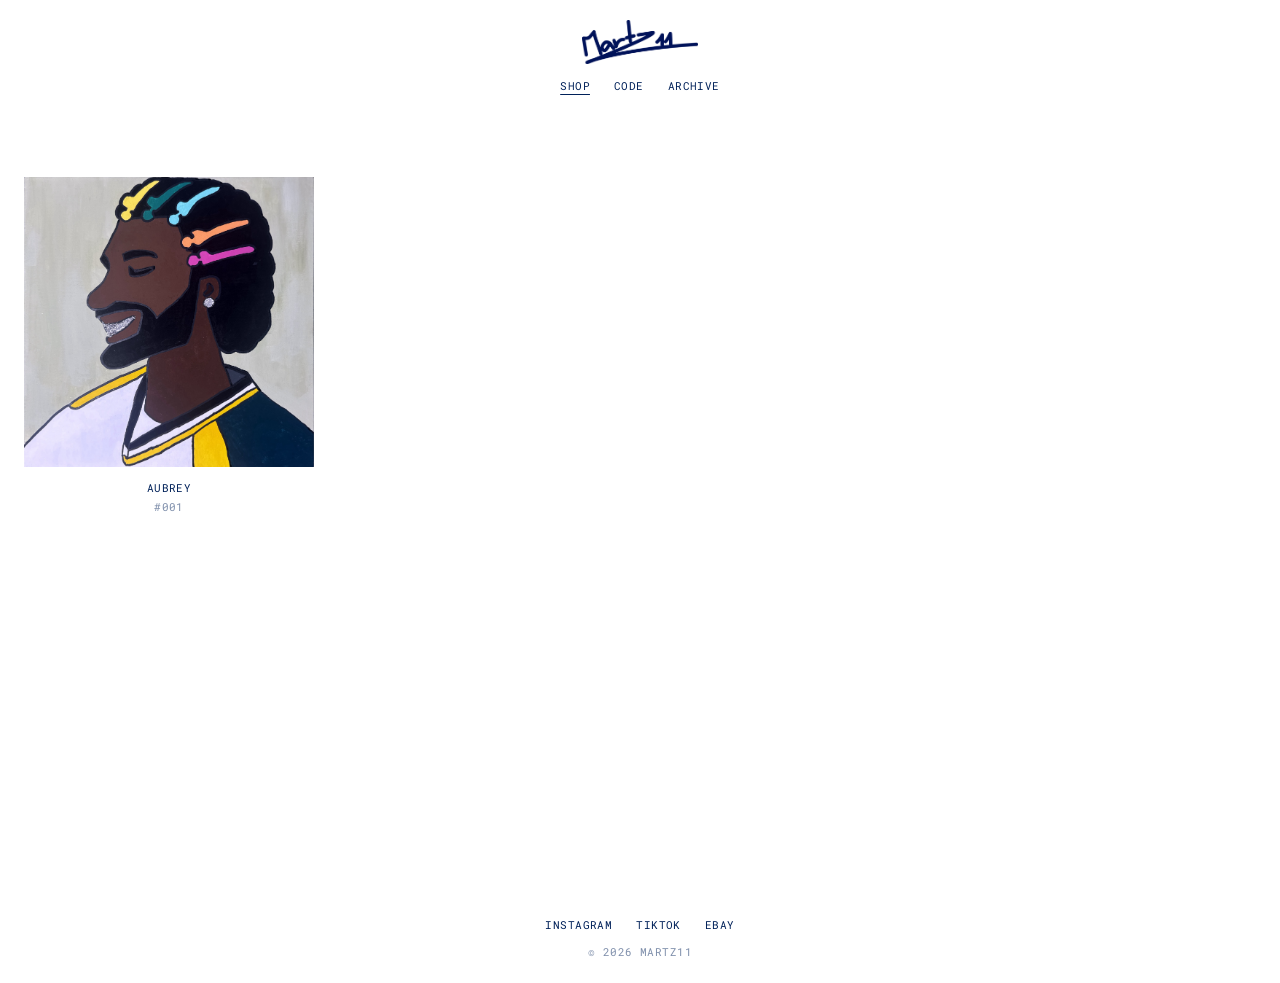
<file: index.html>
<!doctype html>
<html lang="en">
<head>
<meta charset="utf-8">
<meta name="viewport" content="width=device-width, initial-scale=1">
<title>MARTZ11</title>
<link rel="preconnect" href="https://fonts.googleapis.com">
<link rel="preconnect" href="https://fonts.gstatic.com" crossorigin>
<link href="https://fonts.googleapis.com/css2?family=Roboto+Mono:wght@400;700&display=swap" rel="stylesheet">
<link rel="stylesheet" href="style.css">
<script src="data.js"></script>
<script src="main.js"></script>
</head>
<body>
<main><div class="grid" id="grid"></div></main>
<script>
layout("SHOP");
renderGrid(document.getElementById("grid"), PAINTINGS, p => "painting.html?id=" + encodeURIComponent(p.id));
</script>
</body>
</html>
</file>
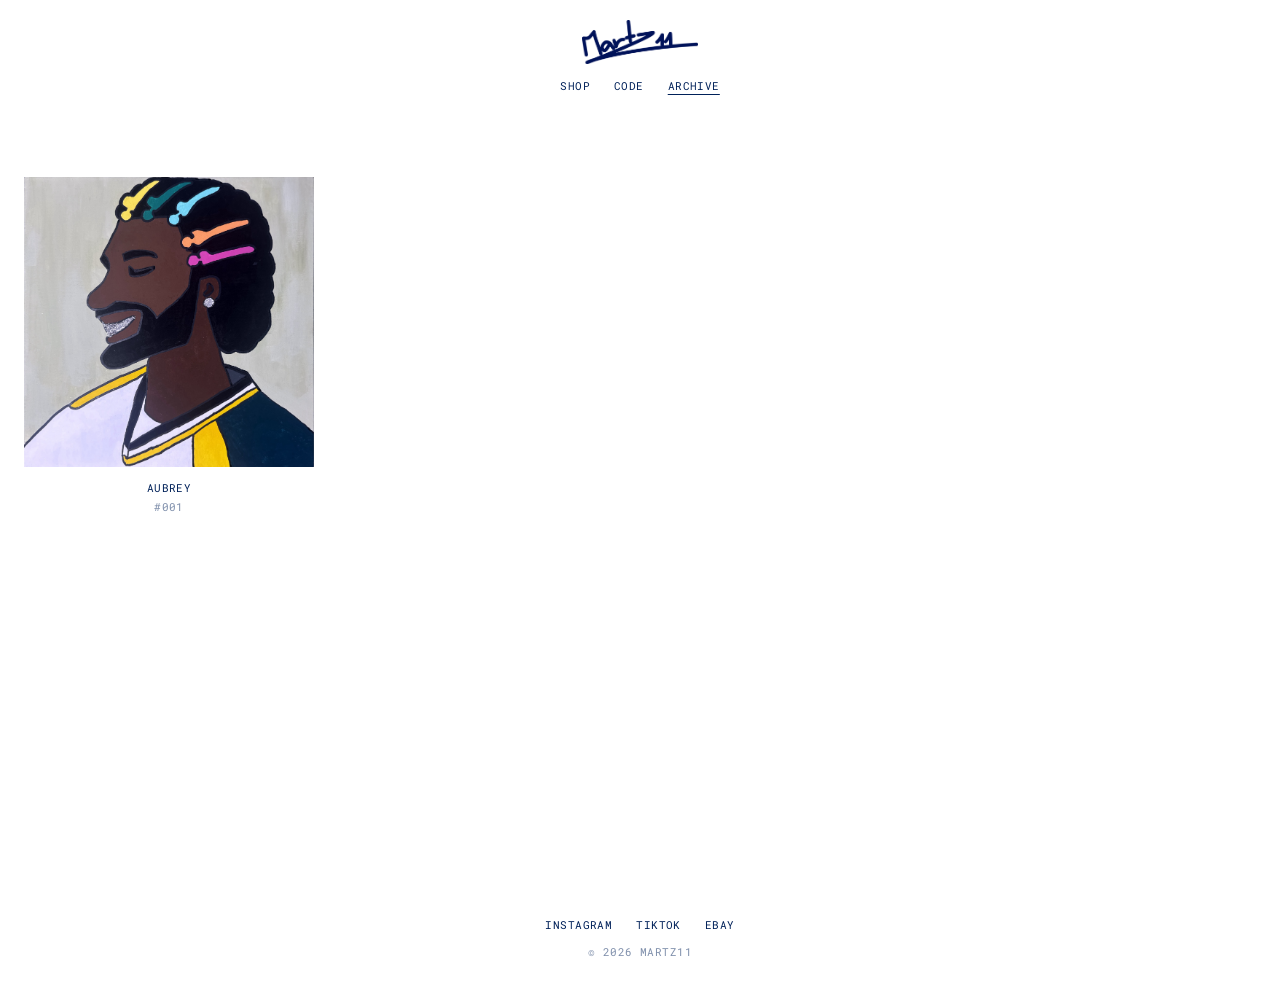
<file: archive.html>
<!doctype html>
<html lang="en">
<head>
<meta charset="utf-8">
<meta name="viewport" content="width=device-width, initial-scale=1">
<title>ARCHIVE — MARTZ11</title>
<link rel="preconnect" href="https://fonts.googleapis.com">
<link rel="preconnect" href="https://fonts.gstatic.com" crossorigin>
<link href="https://fonts.googleapis.com/css2?family=Roboto+Mono:wght@400;700&display=swap" rel="stylesheet">
<link rel="stylesheet" href="style.css">
<script src="data.js"></script>
<script src="main.js"></script>
</head>
<body>
<main><div class="grid" id="grid"></div></main>
<script>
layout("ARCHIVE");
renderGrid(document.getElementById("grid"), ARCHIVE, p => "work.html?id=" + encodeURIComponent(p.id));
</script>
</body>
</html>
</file>
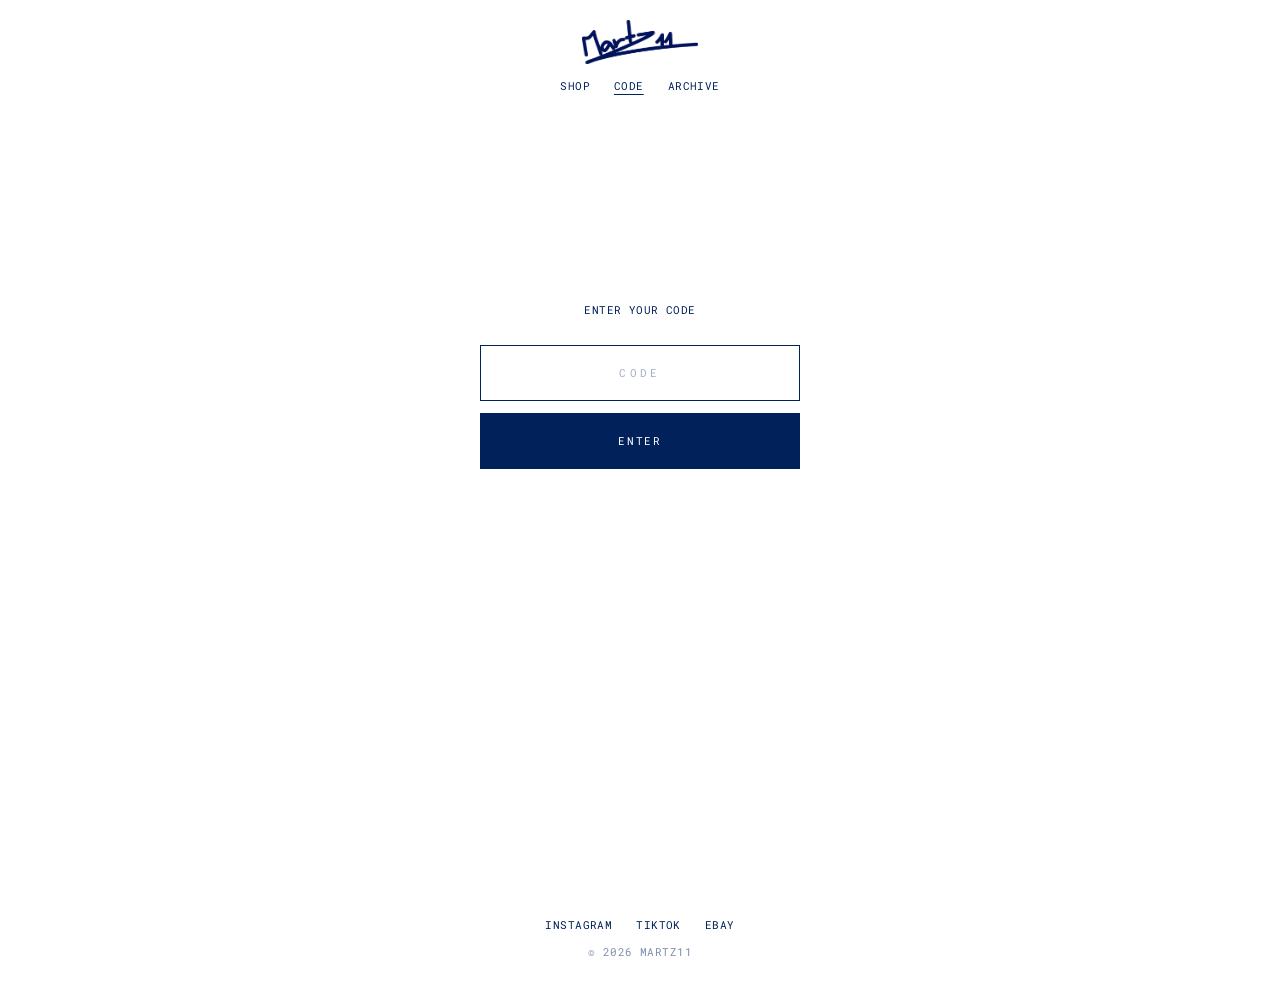
<file: code.html>
<!doctype html>
<html lang="en">
<head>
<meta charset="utf-8">
<meta name="viewport" content="width=device-width, initial-scale=1">
<title>CODE — MARTZ11</title>
<link rel="preconnect" href="https://fonts.googleapis.com">
<link rel="preconnect" href="https://fonts.gstatic.com" crossorigin>
<link href="https://fonts.googleapis.com/css2?family=Roboto+Mono:wght@400;700&display=swap" rel="stylesheet">
<link rel="stylesheet" href="style.css">
<script src="data.js"></script>
<script src="main.js"></script>
</head>
<body>
<main>
  <form class="code-box" id="form">
    <div>ENTER YOUR CODE</div>
    <input id="code" autocomplete="off" autocapitalize="characters" spellcheck="false" placeholder="CODE" required>
    <button class="btn" type="submit">ENTER</button>
    <div class="msg" id="msg"></div>
  </form>
</main>
<script>
layout("CODE");
document.getElementById("form").addEventListener("submit", async e => {
  e.preventDefault();
  const msg = document.getElementById("msg");
  const code = normalizeCode(document.getElementById("code").value);
  // the link carries the code itself, so the hashes in data.js can't open a page
  if (PRIVATE[await sha256(code)]) location.href = "private.html#" + encodeURIComponent(code);
  else msg.textContent = "INVALID CODE";
});
</script>
</body>
</html>
</file>
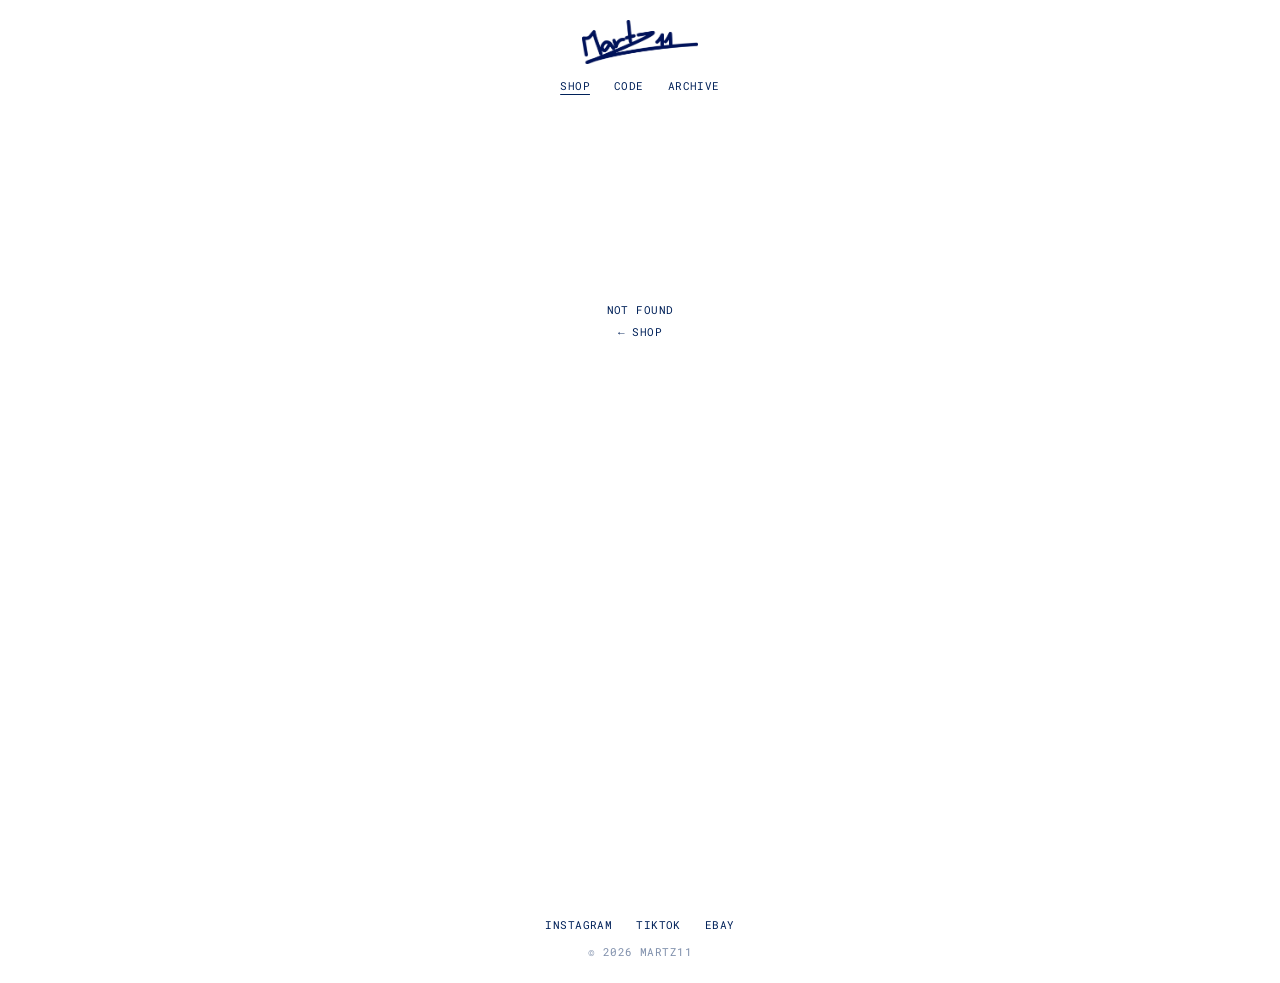
<file: painting.html>
<!doctype html>
<html lang="en">
<head>
<meta charset="utf-8">
<meta name="viewport" content="width=device-width, initial-scale=1">
<title>MARTZ11</title>
<link rel="preconnect" href="https://fonts.googleapis.com">
<link rel="preconnect" href="https://fonts.gstatic.com" crossorigin>
<link href="https://fonts.googleapis.com/css2?family=Roboto+Mono:wght@400;700&display=swap" rel="stylesheet">
<link rel="stylesheet" href="style.css">
<script src="data.js"></script>
<script src="main.js"></script>
</head>
<body>
<main id="main"></main>
<script>
layout("SHOP");
const id = new URLSearchParams(location.search).get("id");
const p = PAINTINGS.find(x => x.id === id);
const main = document.getElementById("main");
if (p) renderDetail(main, p, "index.html", "SHOP");
else main.innerHTML = `<div class="empty">NOT FOUND<br><a href="index.html">← SHOP</a></div>`;
</script>
</body>
</html>
</file>
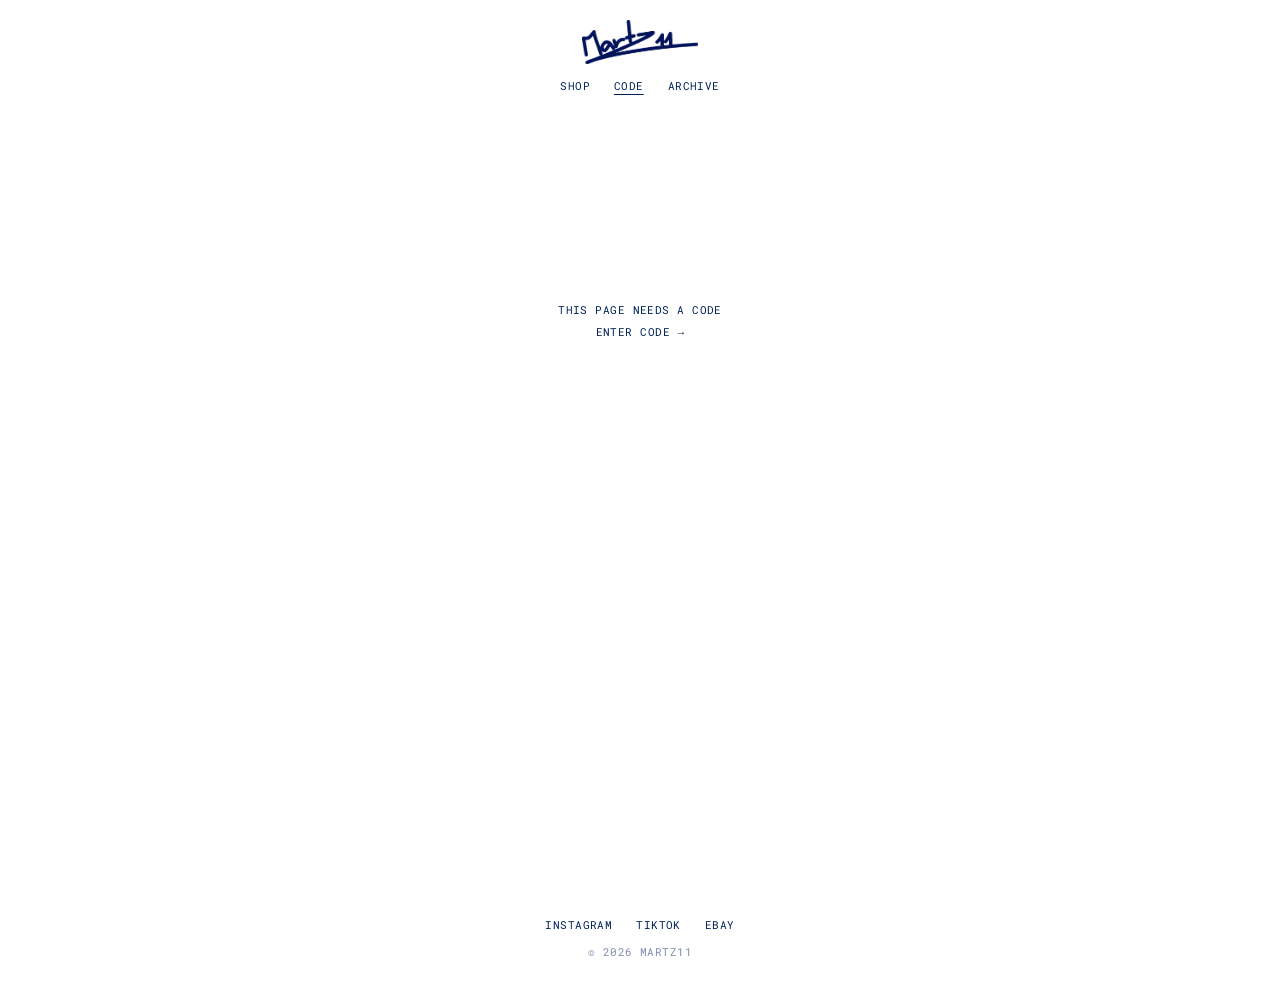
<file: private.html>
<!doctype html>
<html lang="en">
<head>
<meta charset="utf-8">
<meta name="viewport" content="width=device-width, initial-scale=1">
<title>MARTZ11</title>
<link rel="preconnect" href="https://fonts.googleapis.com">
<link rel="preconnect" href="https://fonts.gstatic.com" crossorigin>
<link href="https://fonts.googleapis.com/css2?family=Roboto+Mono:wght@400;700&display=swap" rel="stylesheet">
<link rel="stylesheet" href="style.css">
<script src="data.js"></script>
<script src="main.js"></script>
</head>
<body>
<main id="main"></main>
<script>
layout("CODE");
(async () => {
  const code = normalizeCode(decodeURIComponent(location.hash.slice(1)));
  const p = code && PRIVATE[await sha256(code)];
  const main = document.getElementById("main");
  if (p) renderCertificate(main, p);
  else main.innerHTML = `<div class="empty">THIS PAGE NEEDS A CODE<br><a href="code.html">ENTER CODE →</a></div>`;
})();
</script>
</body>
</html>
</file>
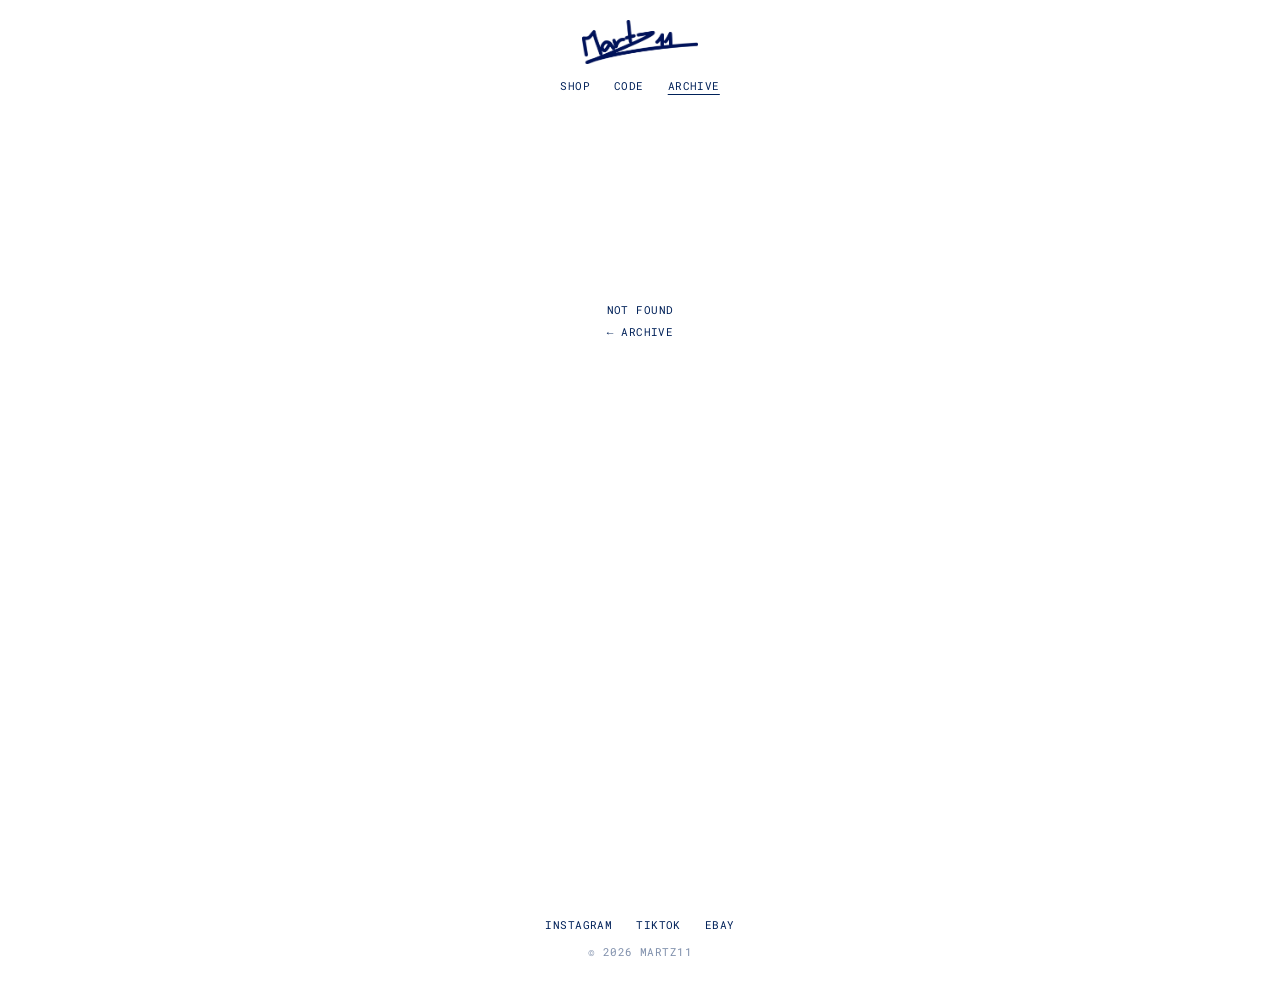
<file: work.html>
<!doctype html>
<html lang="en">
<head>
<meta charset="utf-8">
<meta name="viewport" content="width=device-width, initial-scale=1">
<title>MARTZ11</title>
<link rel="preconnect" href="https://fonts.googleapis.com">
<link rel="preconnect" href="https://fonts.gstatic.com" crossorigin>
<link href="https://fonts.googleapis.com/css2?family=Roboto+Mono:wght@400;700&display=swap" rel="stylesheet">
<link rel="stylesheet" href="style.css">
<script src="data.js"></script>
<script src="main.js"></script>
</head>
<body>
<main id="main"></main>
<script>
layout("ARCHIVE");
const id = new URLSearchParams(location.search).get("id");
const p = ARCHIVE.find(x => x.id === id);
const main = document.getElementById("main");
if (p) renderDetail(main, p, "archive.html", "ARCHIVE", false);
else main.innerHTML = `<div class="empty">NOT FOUND<br><a href="archive.html">← ARCHIVE</a></div>`;
</script>
</body>
</html>
</file>
<file: style.css>
:root {
  --blue: #002159;
  --white: #ffffff;
  --line: rgba(0, 33, 89, 0.15);
  --soft: rgba(0, 33, 89, 0.04);
}

* { box-sizing: border-box; margin: 0; padding: 0; }

html, body {
  background: var(--white);
  color: var(--blue);
  font-family: "Roboto Mono", ui-monospace, monospace;
  font-size: 11px;
  letter-spacing: 0.04em;
  text-transform: uppercase;
  -webkit-font-smoothing: antialiased;
}

a { color: inherit; text-decoration: none; }
a:hover { opacity: 0.6; }

/* ---------- header ---------- */
header {
  position: sticky;
  top: 0;
  z-index: 10;
  display: flex;
  flex-direction: column;
  align-items: center;
  gap: 14px;
  padding: 20px 24px;
  background: var(--white);
}
.logo { display: block; }
.logo img { display: block; height: 44px; width: auto; }
nav { display: flex; gap: 24px; }
nav a.active { text-decoration: underline; text-underline-offset: 4px; }

main { padding: 24px 24px 80px; min-height: calc(100vh - 120px); }

footer {
  padding: 24px;
  text-align: center;
}
footer .social { display: flex; justify-content: center; gap: 24px; margin-bottom: 12px; }
footer .copy { opacity: 0.5; }

/* ---------- grid ---------- */
.grid {
  display: grid;
  grid-template-columns: repeat(4, 1fr);
  gap: 48px 24px;
  max-width: 1400px;
  margin: 40px auto 0;
}
.item { display: block; cursor: pointer; }
.item .frame,
.detail .frame {
  aspect-ratio: 1 / 1;
  overflow: hidden;
}
.frame img {
  width: 100%;
  height: 100%;
  object-fit: cover;
  display: block;
}
.item .caption { margin-top: 12px; text-align: center; line-height: 1.7; }
.item .caption span { opacity: 0.5; }

.placeholder {
  width: 100%;
  height: 100%;
  background: var(--soft);
  border: 1px solid var(--line);
  display: flex;
  align-items: center;
  justify-content: center;
  opacity: 0.8;
}

/* ---------- painting detail ---------- */
.detail {
  display: grid;
  grid-template-columns: 1.4fr 1fr;
  gap: 64px;
  max-width: 1200px;
  margin: 40px auto 0;
  align-items: center;
}
.detail .frame { width: min(100%, 70vh); margin: 0 auto; }
.detail .media { min-width: 0; }
.thumbs {
  display: flex;
  gap: 8px;
  justify-content: center;
  flex-wrap: wrap;
  margin-top: 16px;
}
.thumbs button {
  width: 56px;
  height: 56px;
  padding: 0;
  border: 1px solid transparent;
  background: none;
  cursor: pointer;
  opacity: 0.5;
}
.thumbs button.on { border-color: var(--blue); opacity: 1; }
.thumbs button:hover { opacity: 1; }
.thumbs img { width: 100%; height: 100%; object-fit: cover; display: block; }
.detail .meta { line-height: 2; max-width: 360px; }
.detail .meta .btn { margin-top: 24px; }
.detail h1 { font-size: 13px; font-weight: 700; letter-spacing: 0.15em; margin-bottom: 16px; }
.detail .info { margin: 24px 0 8px; text-transform: none; line-height: 1.8; }
.back { display: inline-block; margin-bottom: 8px; opacity: 0.5; }

.btn {
  display: inline-block;
  width: 100%;
  padding: 16px;
  border: 1px solid var(--blue);
  background: var(--blue);
  color: var(--white);
  font: inherit;
  text-align: center;
  letter-spacing: 0.15em;
  cursor: pointer;
}
.btn:hover { background: var(--white); color: var(--blue); opacity: 1; }
.btn.sold,
.btn.sold:hover { background: var(--white); color: var(--blue); opacity: 0.4; cursor: default; }

/* ---------- code page ---------- */
.code-box {
  max-width: 320px;
  margin: 18vh auto 0;
  text-align: center;
  line-height: 2;
}
.code-box input {
  width: 100%;
  margin: 24px 0 12px;
  padding: 16px;
  border: 1px solid var(--blue);
  background: var(--white);
  color: var(--blue);
  font: inherit;
  text-align: center;
  letter-spacing: 0.3em;
  outline: none;
}
.code-box input::placeholder { color: var(--blue); opacity: 0.35; }
.msg { min-height: 2em; margin-top: 12px; }

.empty { text-align: center; margin-top: 18vh; line-height: 2; }

/* ---------- certificate (private page) ---------- */
.cert { max-width: 595px; margin: 24px auto 0; }
.thanks { text-align: center; margin-bottom: 48px; }
.thanks h1 { font-size: 22px; font-weight: 700; letter-spacing: 0.3em; margin-bottom: 16px; }
.thanks p { text-transform: none; line-height: 1.8; font-size: 12px; }
/* the card has A4 proportions (210 × 297); the painting shrinks to fit the space left */
.cert-card {
  aspect-ratio: 210 / 297;
  display: flex;
  flex-direction: column;
  padding: 40px 44px;
  border: 1px solid var(--blue);
  box-shadow: inset 0 0 0 6px var(--white), inset 0 0 0 7px var(--blue);
}
.cert-head { text-align: center; font-weight: 700; letter-spacing: 0.25em; margin-bottom: 24px; }
.cert-card .frame {
  flex: 1 1 0;
  min-height: 0;
  display: flex;
  justify-content: center;
}
.cert-card .frame img { width: auto; max-width: 100%; height: 100%; aspect-ratio: 1 / 1; }
.cert .rows { margin-top: 24px; }
.cert .row {
  display: flex;
  justify-content: space-between;
  gap: 16px;
  padding: 7px 0;
  border-bottom: 1px solid var(--line);
}
.cert .row span:first-child { opacity: 0.5; }
.cert .row span:last-child { text-align: right; }
.cert-text { text-transform: none; line-height: 1.8; margin-top: 20px; text-align: center; }
.sign { margin-top: 20px; display: flex; flex-direction: column; align-items: center; gap: 8px; }
.sign img { height: 48px; width: auto; }
.sign span { border-top: 1px solid var(--blue); padding-top: 8px; width: 180px; text-align: center; opacity: 0.6; }
.cert-photos {
  display: grid;
  grid-template-columns: repeat(2, 1fr);
  gap: 16px;
  margin-top: 64px;
}
.cert-photos .frame:last-child:nth-child(odd) { grid-column: span 2; }


/* ---------- responsive ---------- */
@media (max-width: 1000px) {
  .grid { grid-template-columns: repeat(3, 1fr); }
}
@media (max-width: 720px) {
  header { padding: 16px; }
  .logo img { height: 36px; }
  main { padding: 16px 16px 60px; }
  .grid { grid-template-columns: repeat(2, 1fr); gap: 32px 16px; margin-top: 16px; }
  .detail { grid-template-columns: 1fr; gap: 24px; margin-top: 8px; }
  .detail .frame { width: 100%; }
  .thumbs button { width: 44px; height: 44px; }
  .detail .meta { max-width: none; }
}
/* phones: too narrow for an A4-shaped card on screen, so it just grows to fit */
@media screen and (max-width: 720px) {
  .cert-card { aspect-ratio: auto; padding: 28px 22px; }
  .cert-card .frame { flex: none; }
  .cert-card .frame img { width: 100%; height: auto; }
}
</file>
